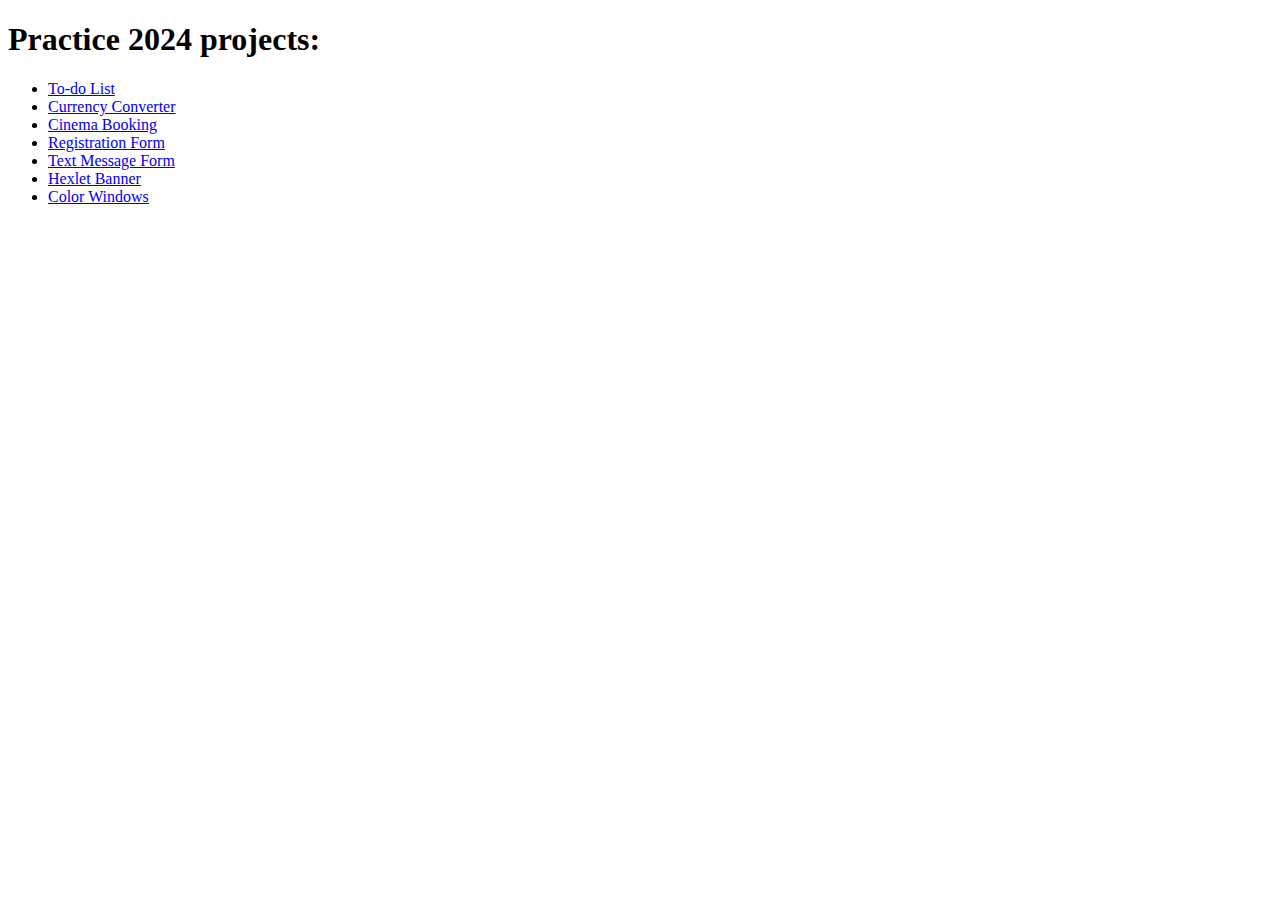
<file: index.html>
<!DOCTYPE html>
<html>

<head>
    <meta charset="utf-8" />
    <meta name="viewport" content="width=device-width, initial-scale=1">
    <title>Practice 2024</title>
</head>

<body>
    <h1>Practice 2024 projects:</h1>
    <ul>
    	<li><a href="/practice-2024-to-do-list/">To-do List</a></li>
    	<li><a href="/practice-2024-currency-converter/">Currency Converter</a></li>
    	<li><a href="/practice-2024-cinema-booking/">Cinema Booking</a></li>
    	<li><a href="/practice-2024-registration-form/">Registration Form</a></li>
    	<li><a href="/practice-2024-text-message-form/">Text Message Form</a></li>
    	<li><a href="/practice-2024-hexlet-banner/">Hexlet Banner</a></li>
    	<li><a href="/practice-2024-color-windows/">Color Windows</a></li>
    </ul>
</body>

</html>
</file>
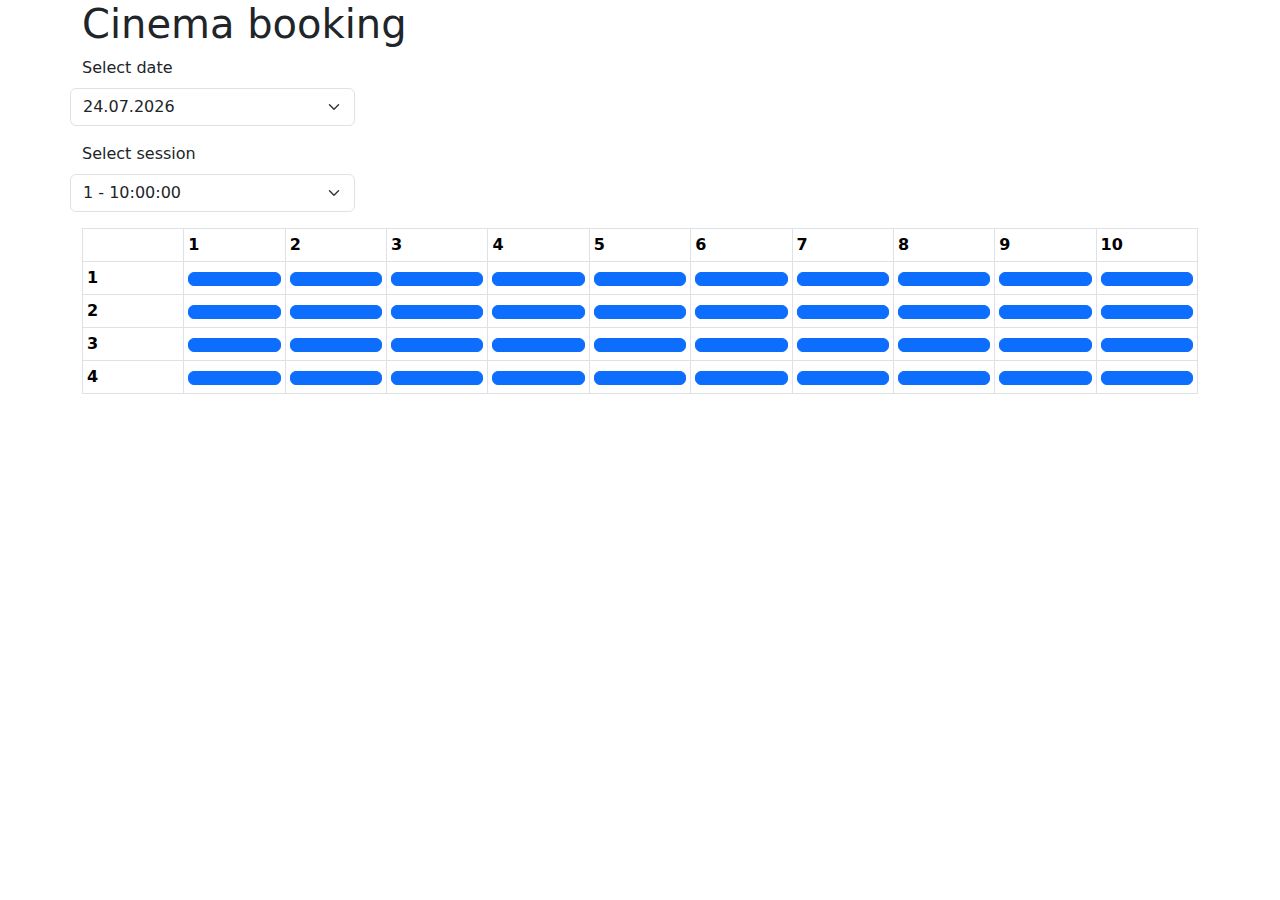
<file: practice-2024-cinema-booking/index.html>
<!doctype html><html><head><meta charset="utf-8"/><meta name="viewport" content="width=device-width,initial-scale=1"><title>Webpack App</title><script defer="defer" src="main.js"></script></head><body><div class="modal fade" id="modal" tabindex="-1" aria-labelledby="modalLabel" aria-hidden="true"><div class="modal-dialog"><div class="modal-content"><div class="modal-header"><h5 class="modal-title" id="modalLabel">Booking</h5><button type="button" class="btn-close" data-bs-dismiss="modal" aria-label="Close"></button></div><div class="modal-body"><p>Modal body text goes here.</p></div><div class="modal-footer"><button type="button" class="btn btn-primary" data-bs-dismiss="modal" id="bookBtn">Book</button></div></div></div></div><div class="container"><div class="row"><h1>Cinema booking</h1></div><div class="row"><form class="col-3"><div class="row"><label class="form-label">Select date</label> <select class="form-select form-select mb-3" name="date" id="date"></select> <label class="form-label">Select session</label> <select class="form-select form-select mb-3" name="session" id="session"></select></div></form></div><div class="row g-0"><table class="table table-bordered table-sm" id="timeTable"><thead><tr><th scope="col" class="col-1"></th></tr></thead><tbody></tbody></table></div></div></body></html>
</file>
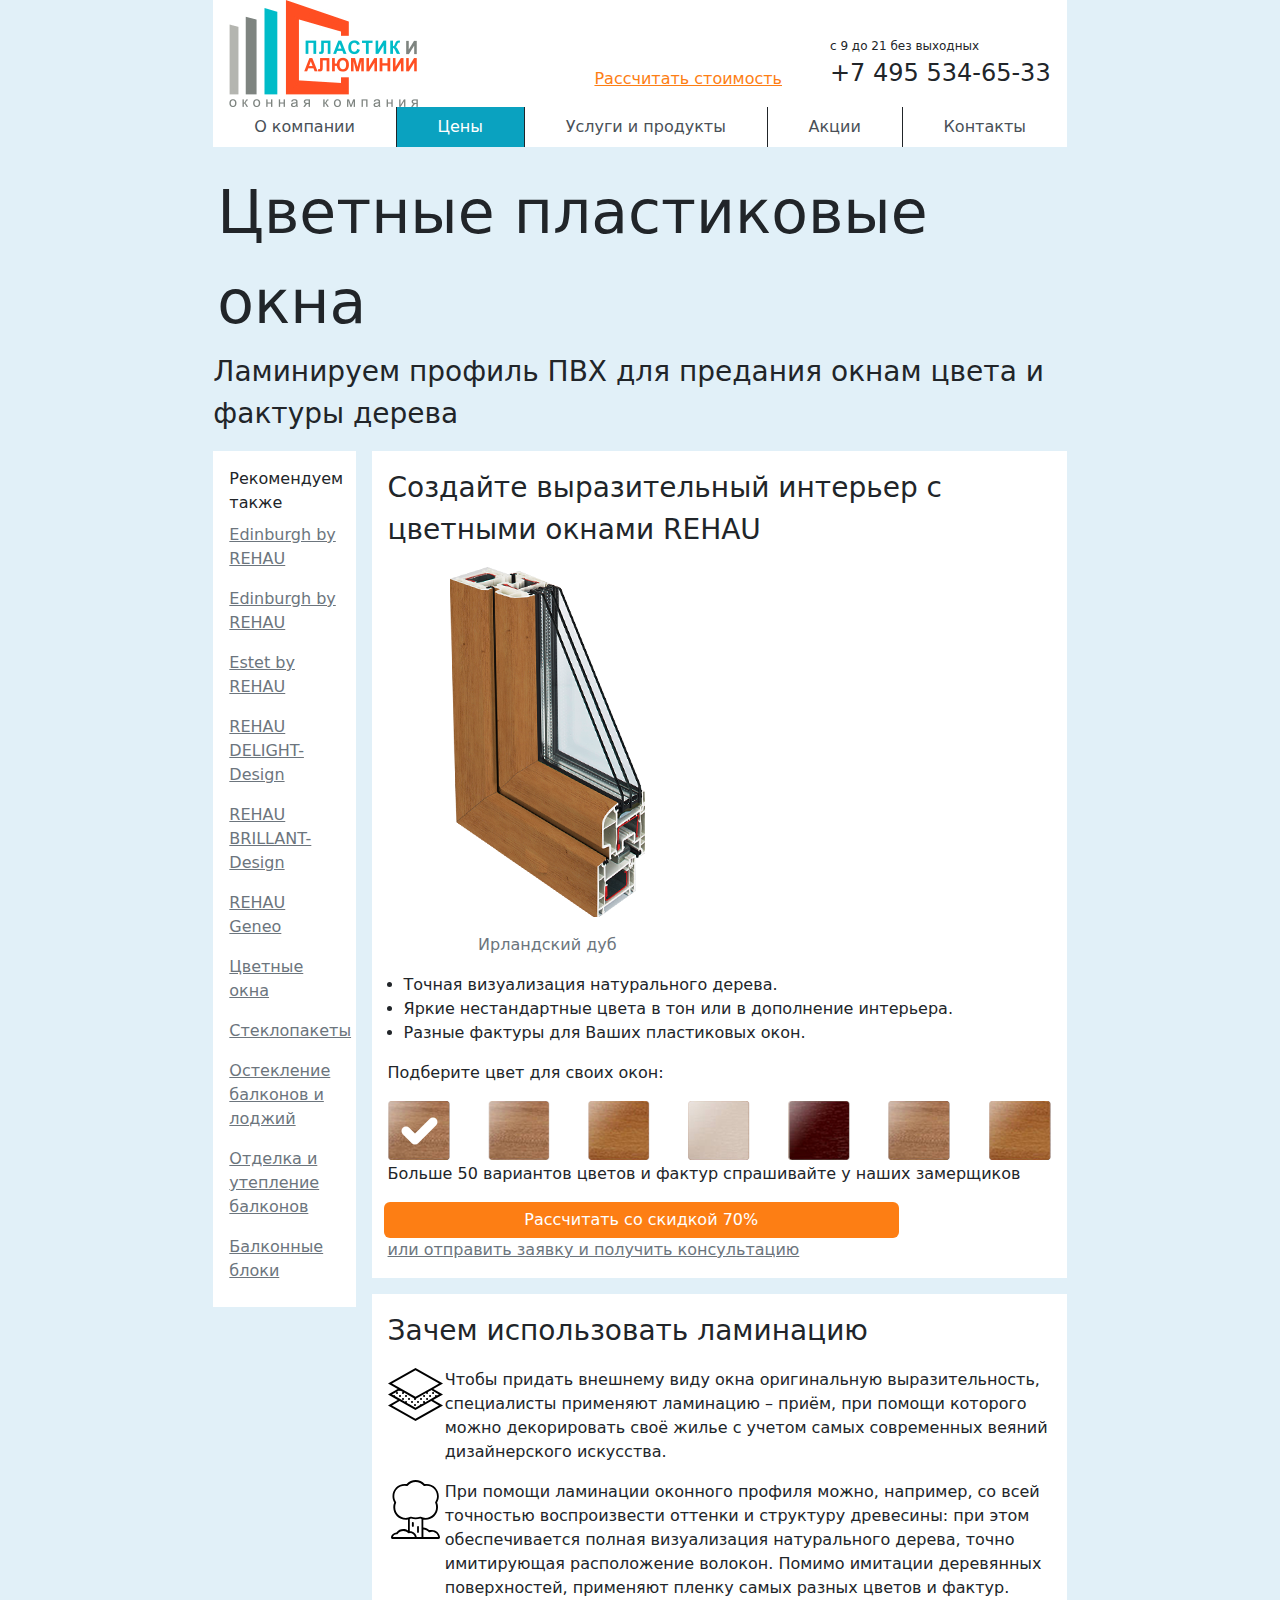
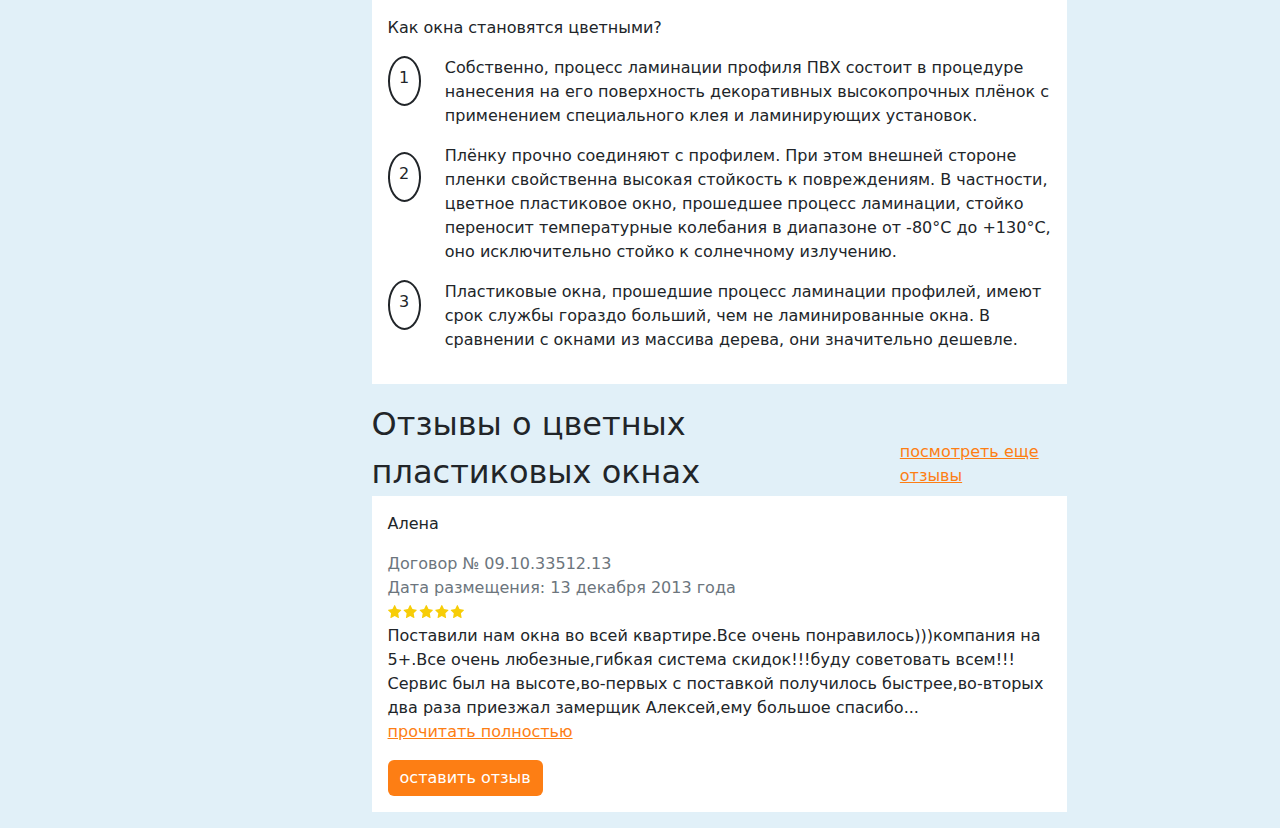
<file: practice-2024-color-windows/index.html>
<!doctype html><html><head><meta charset="utf-8"/><meta name="viewport" content="width=device-width,initial-scale=1"><title>hexlet-banner</title><script defer="defer" src="main.js"></script></head><body><div class="container-fluid"><div class="row justify-content-center"><div class="col-8 p-0"><header class="d-flex flex-row bg-white justify-content-end align-items-end px-3"><div class="me-auto"><img src="assets/logo.png"></div><div class="pe-5 pb-3"><a class="link-primary" href="#">Рассчитать стоимость</a></div><div><p class="fs-12 m-0">с 9 до 21 без выходных</p><p class="fs-4">+7 495 534-65-33</p></div></header><ul class="nav nav-pills nav-fill mb-3 bg-white" id="pills-tab" role="tablist"><li class="nav-item border-end border-dark" role="presentation"><button class="nav-link" id="pills-home-tab" data-bs-toggle="pill" data-bs-target="#pills-home" type="button" role="tab" aria-controls="pills-home" aria-selected="true">О компании</button></li><li class="nav-item border-end border-dark" role="presentation"><button class="nav-link active" id="pills-prices-tab" data-bs-toggle="pill" data-bs-target="#pills-prices" type="button" role="tab" aria-controls="pills-prices" aria-selected="false">Цены</button></li><li class="nav-item border-end border-dark" role="presentation"><button class="nav-link" id="pills-products-tab" data-bs-toggle="pill" data-bs-target="#pills-products" type="button" role="tab" aria-controls="pills-products" aria-selected="false">Услуги и продукты</button></li><li class="nav-item border-end border-dark" role="presentation"><button class="nav-link" id="pills-promotions-tab" data-bs-toggle="pill" data-bs-target="#pills-promotions" type="button" role="tab" aria-controls="pills-promotions" aria-selected="false">Акции</button></li><li class="nav-item" role="presentation"><button class="nav-link" id="pills-contact-tab" data-bs-toggle="pill" data-bs-target="#pills-contact" type="button" role="tab" aria-controls="pills-contact" aria-selected="false">Контакты</button></li></ul><div class="row m-0"><p class="p-0 fs-1 m-1">Цветные пластиковые окна</p><p class="p-0 fs-3">Ламинируем профиль ПВХ для предания окнам цвета и фактуры дерева</p></div><div class="row m-0"><aside class="col-2 p-0 m-0"><div class="p-3 bg-white">Рекомендуем также<ul class="list-group"><li class="list-group-item px-0"><a class="link-secondary" href="#">Edinburgh by REHAU</a></li><li class="list-group-item px-0"><a class="link-secondary" href="#">Edinburgh by REHAU</a></li><li class="list-group-item px-0"><a class="link-secondary" href="#">Estet by REHAU</a></li><li class="list-group-item px-0"><a class="link-secondary" href="#">REHAU DELIGHT-Design</a></li><li class="list-group-item px-0"><a class="link-secondary" href="#">REHAU BRILLANT-Design</a></li><li class="list-group-item px-0"><a class="link-secondary" href="#">REHAU Geneo</a></li><li class="list-group-item px-0"><a class="link-secondary" href="#">Цветные окна</a></li><li class="list-group-item px-0"><a class="link-secondary" href="#">Стеклопакеты</a></li><li class="list-group-item px-0"><a class="link-secondary" href="#">Остекление балконов и лоджий</a></li><li class="list-group-item px-0"><a class="link-secondary" href="#">Отделка и утепление балконов</a></li><li class="list-group-item px-0"><a class="link-secondary" href="#">Балконные блоки</a></li></ul></div></aside><main class="col p-0 ms-3 tab-content" id="pills-tabContent"><div class="tab-pane fade" id="pills-home" role="tabpanel" aria-labelledby="pills-home-tab"><div class="bg-white mb-3 p-3">О компании</div></div><div class="tab-pane fade show active" id="pills-prices" role="tabpanel" aria-labelledby="pills-prices-tab"><div class="bg-white mb-3 p-3"><div class="row"><p class="fs-3">Создайте выразительный интерьер с цветными окнами REHAU</p></div><div class="row"><div class="col-6"><div class="d-flex flex-column align-items-center"><img src="assets/window.png"><p class="text-secondary mt-3">Ирландский дуб</p></div></div><div class="col"><div class="row ps-3"><ul><li>Точная визуализация натурального дерева.</li><li>Яркие нестандартные цвета в тон или в дополнение интерьера.</li><li>Разные фактуры для Ваших пластиковых окон.</li></ul></div><div class="row"><p>Подберите цвет для своих окон:</p></div><div class="d-flex flex-row justify-content-between"><div class="form-check check-input-bg" style="background-image: url(assets/color0.png)"><input class="form-check-input" type="radio" name="radio" id="radio1" checked="checked"></div><div class="form-check check-input-bg" style="background-image: url(assets/color1.png)"><input class="form-check-input" type="radio" name="radio" id="radio2"></div><div class="form-check check-input-bg" style="background-image: url(assets/color2.png)"><input class="form-check-input" type="radio" name="radio" id="radio3"></div><div class="form-check check-input-bg" style="background-image: url(assets/color3.png)"><input class="form-check-input" type="radio" name="radio" id="radio4"></div><div class="form-check check-input-bg" style="background-image: url(assets/color4.png)"><input class="form-check-input" type="radio" name="radio" id="radio5"></div><div class="form-check check-input-bg" style="background-image: url(assets/color5.png)"><input class="form-check-input" type="radio" name="radio" id="radio6"></div><div class="form-check check-input-bg" style="background-image: url(assets/color6.png)"><input class="form-check-input" type="radio" name="radio" id="radio7"></div></div><div class="row"><p>Больше 50 вариантов цветов и фактур спрашивайте у наших замерщиков</p></div><div class="row"><button type="button" class="btn btn-primary w-75 mx-2">Рассчитать со скидкой 70%</button> <a class="link-secondary" href="#">или отправить заявку и получить консультацию</a></div></div></div></div><div class="bg-white mb-3 p-3"><div class="row"><p class="fs-3">Зачем использовать ламинацию</p></div><div class="row"><div class="col-1"><img src="assets/icon1.svg"></div><div class="col"><p>Чтобы придать внешнему виду окна оригинальную выразительность, специалисты применяют ламинацию – приём, при помощи которого можно декорировать своё жилье с учетом самых современных веяний дизайнерского искусства.</p></div></div><div class="row"><div class="col-1"><img src="assets/icon2.svg"></div><div class="col"><p>При помощи ламинации оконного профиля можно, например, со всей точностью воспроизвести оттенки и структуру древесины: при этом обеспечивается полная визуализация натурального дерева, точно имитирующая расположение волокон. Помимо имитации деревянных поверхностей, применяют пленку самых разных цветов и фактур.</p></div></div><div class="row"><p>Как окна становятся цветными?</p></div><div class="row"><div class="col-1"><div class="d-flex align-content-center"><div class="border border-2 rounded-circle border-dark circle d-inline-block text-center">1</div></div></div><div class="col"><p>Собственно, процесс ламинации профиля ПВХ состоит в процедуре нанесения на его поверхность декоративных высокопрочных плёнок с применением специального клея и ламинирующих установок.</p></div></div><div class="row"><div class="col-1"><div class="d-flex align-content-center mt-2"><div class="border border-2 rounded-circle border-dark circle d-inline-block text-center">2</div></div></div><div class="col"><p>Плёнку прочно соединяют с профилем. При этом внешней стороне пленки свойственна высокая стойкость к повреждениям. В частности, цветное пластиковое окно, прошедшее процесс ламинации, стойко переносит температурные колебания в диапазоне от -80°С до +130°С, оно исключительно стойко к солнечному излучению.</p></div></div><div class="row"><div class="col-1"><div class="d-flex align-content-center"><div class="border border-2 rounded-circle border-dark circle d-inline-block text-center">3</div></div></div><div class="col"><p>Пластиковые окна, прошедшие процесс ламинации профилей, имеют срок службы гораздо больший, чем не ламинированные окна. В сравнении с окнами из массива дерева, они значительно дешевле.</p></div></div></div><div class="d-flex flex-row justify-content-end align-items-end px-0"><div class="me-auto"><p class="mb-0 fs-2">Отзывы о цветных пластиковых окнах</p></div><div class="pb-2"><a class="link-primary d-inline" href="#">посмотреть еще отзывы</a></div></div><div class="bg-white mb-3 p-3"><p>Алена</p><p class="text-secondary mb-0">Договор № 09.10.33512.13<br>Дата размещения: 13 декабря 2013 года</p><img src="assets/stars.svg" alt=""><p class="mb-0">Поставили нам окна во всей квартире.Все очень понравилось)))компания на 5+.Все очень любезные,гибкая система скидок!!!буду советовать всем!!!Сервис был на высоте,во-первых с поставкой получилось быстрее,во-вторых два раза приезжал замерщик Алексей,ему большое спасибо...</p><a class="link-primary d-block mb-3" href="#">прочитать полностью</a> <button type="button" class="btn btn-primary">оставить отзыв</button></div></div><div class="tab-pane fade" id="pills-products" role="tabpanel" aria-labelledby="pills-products-tab"><div class="bg-white mb-3 p-3">Услуги и продукты</div></div><div class="tab-pane fade" id="pills-promotions" role="tabpanel" aria-labelledby="pills-promotions-tab"><div class="bg-white mb-3 p-3">Акции</div></div><div class="tab-pane fade" id="pills-contact" role="tabpanel" aria-labelledby="pills-contact-tab"><div class="bg-white mb-3 p-3">Контакты</div></div></main></div></div></div></div></body></html>
</file>
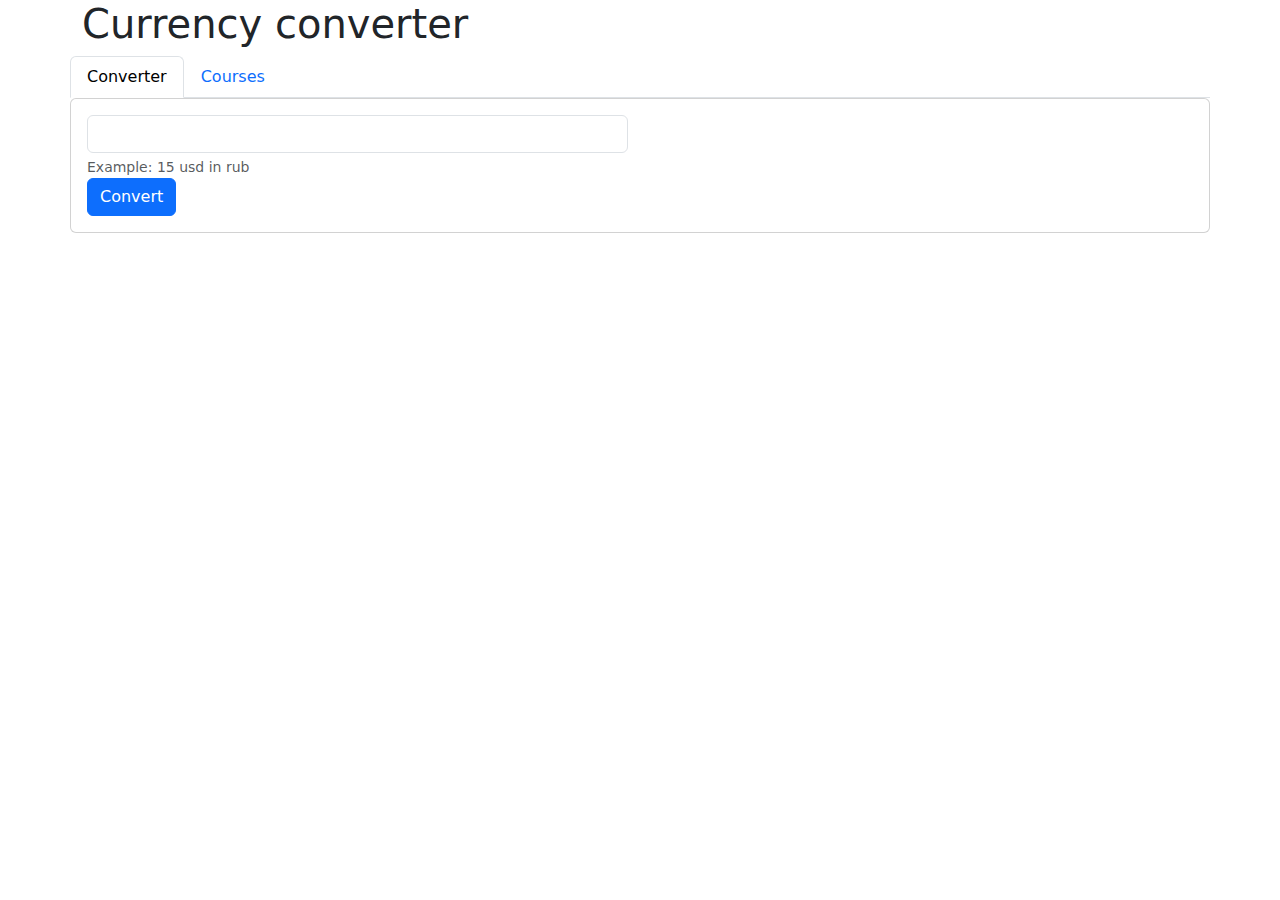
<file: practice-2024-currency-converter/index.html>
<!doctype html><html><head><meta charset="utf-8"/><meta name="viewport" content="width=device-width,initial-scale=1"><title>Webpack App</title><script defer="defer" src="main.js"></script></head><body><div class="container"><div class="row"><h1>Currency converter</h1></div><div class="row"><ul class="nav nav-tabs" id="tab" role="tablist"><li class="nav-item" role="presentation"><button class="nav-link active" id="converter-tab" data-bs-toggle="tab" data-bs-target="#converter" type="button" role="tab" aria-controls="home" aria-selected="true">Converter</button></li><li class="nav-item" role="presentation"><button class="nav-link" id="rates-tab" data-bs-toggle="tab" data-bs-target="#rates" type="button" role="tab" aria-controls="rates" aria-selected="false">Courses</button></li></ul></div><div class="row card"><div class="tab-content card-body" id="tabContent"><div class="tab-pane fade show active" id="converter" role="tabpanel" aria-labelledby="converter-tab"><form class="col"><div class="row"><div class="col"><input class="form-control" id="inputConverterString" placeholder="" name="converterString"><div id="converterStringHelper" class="form-text">Example: 15 usd in rub</div></div><div class="col"><p id="converterResult"></p></div></div><div class="row"><div class="col"><button type="submit" class="btn btn-primary">Convert</button></div></div></form></div><div class="tab-pane fade" id="rates" role="tabpanel" aria-labelledby="rates-tab"><form class="col"><div class="row"><label class="form-label">Base currency</label> <select class="form-select form-select mb-3" aria-label="currencies" name="baseCurrency"></select></div><div class="row"><ul class="list-group"><li class="list-group-item">1 USD = 63.49 RUB</li><li class="list-group-item">1 EUR = 72.20 RUB</li></ul></div></form></div></div></div></div></body></html>
</file>
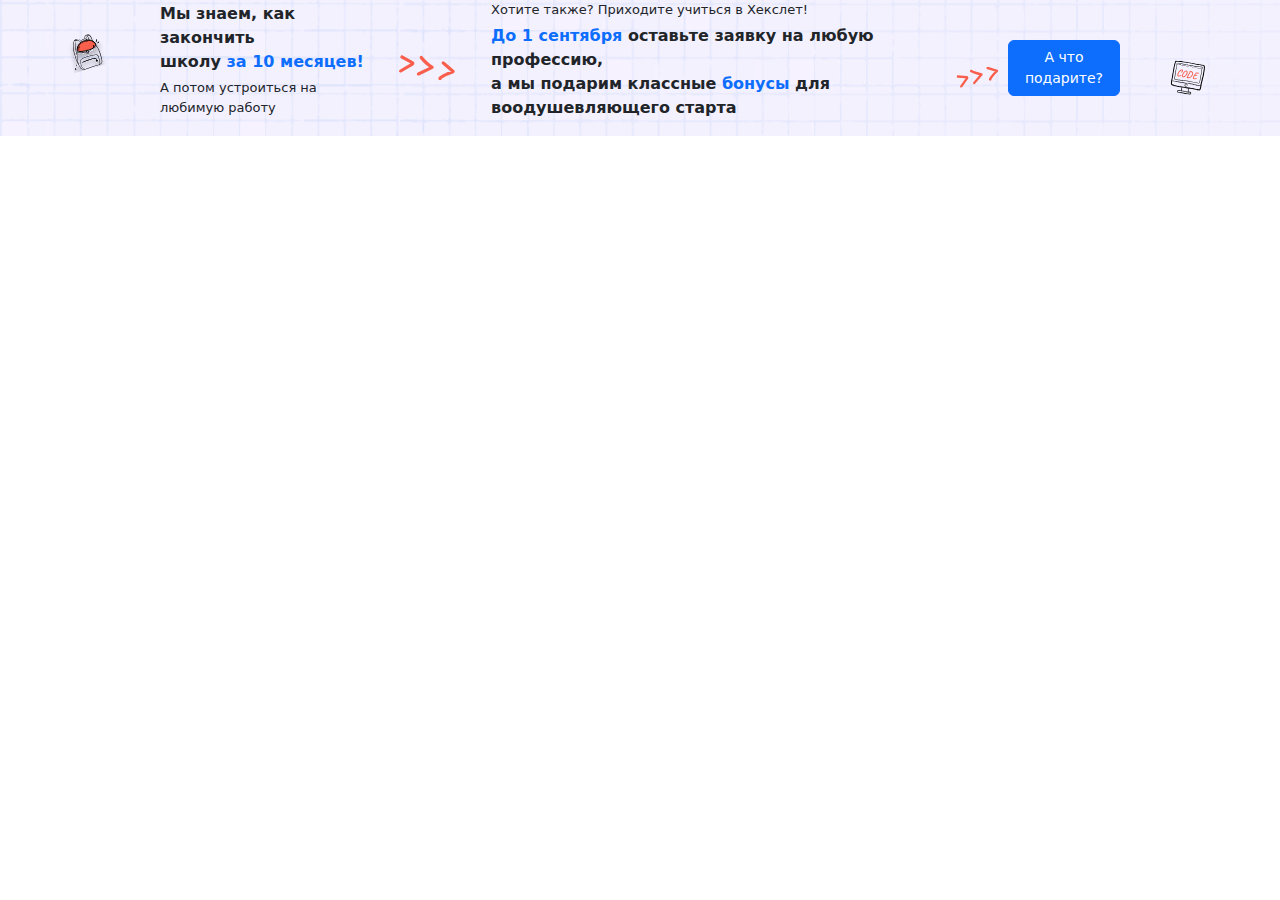
<file: practice-2024-hexlet-banner/index.html>
<!doctype html><html><head><meta charset="utf-8"/><meta name="viewport" content="width=device-width,initial-scale=1"><title>hexlet-banner</title><script defer="defer" src="main.js"></script></head><body><div class="modal modal-lg fade" id="modal" tabindex="-1" aria-labelledby="modalLabel" aria-hidden="true"><div class="modal-dialog"><div class="modal-content" style="background-image: url(assets/background.png)"><div class="modal-body ps-5"><div class="row justify-content-end pe-2"><button type="button" class="btn-close" data-bs-dismiss="modal" aria-label="Close"></button></div><div class="row"><div class="col-7"><div class="row"><h2 class="text-primary">Хочу стать разработчиком!</h2></div><div class="row"><p class="fs-18"><strong>И получить один из трех подарков</strong></p></div><div class="row"><div class="col-1 p-0"><img src="assets/revenue.svg"></div><div class="col-11 pe-3"><p class="fs-15"><strong>Именной депозит на 20к.</strong> Будет доступен после покупки профессии, им можно оплачивать дальнейшее обучение в Хекслете</p></div></div><div class="row"><div class="col-1 p-0"><img src="assets/online-chat.svg"></div><div class="col-11 pe-3"><p class="fs-15"><strong>Консультация с карьерным экспертом в IT.</strong><br/>Прояснит вопросы будущего трудоустройства: от поиска первой работы до развития карьеры</p></div></div><div class="row"><div class="col-1 p-0"><img src="assets/notes.svg"></div><div class="col-11 pe-3"><p class="fs-15"><strong>Возможность заморозить обучение на 2 месяца.</strong><br/>Перерыв, если нужно будет восстановить силы<br/>и не учиться</p></div></div><div class="row"><p class="fs-12">*Подарок определит сотрудник Хекслета после беседы. Мы уточним ваши намерения, поможем с выбором, а если поймем, что программирование – это не ваше, честно отговорим от обучения</p></div></div><div class="col-4 pt-4"><form><div class="form-floating mb-3"><input class="form-control" id="nameInput" placeholder="Имя"> <label for="nameInput" class="text-black-50 fs-13">Имя</label></div><div class="form-floating mb-3"><input type="email" class="form-control" id="emailInput" placeholder="example@gmail.com" value="example@gmail.com"> <label for="emailInput" class="text-black-50 fs-13">Электронная почта</label></div><div class="form-floating mb-3"><input class="form-control" id="phoneInput" placeholder="Номер телефона"> <label for="phoneInput" class="text-black-50 fs-13">Номер телефона</label></div><div class="form-floating mb-3"><select class="form-select" id="facultySelect"><option style="display:none"></option><option value="1">One</option><option value="2">Two</option><option value="3">Three</option></select> <label for="facultySelect" class="text-black-50 fs-13">Хочу на факультет</label></div><button type="submit" class="btn btn-primary w-100 fs-18 fw-bold" data-bs-dismiss="modal" id="bookBtn">Жду звонка</button><p class="fs-10 pt-1">Даю согласие на обработку персональных данных, соглашаюсь с «Политикой конфиденциальности» и «Условиями оказания услуг»</p></form></div><div class="col-1 p-0"><img src="assets/arrow.svg"></div></div></div></div></div></div><div style="background-image: url(assets/background1.png)"><div class="d-flex flex-row align-items-center"><div><img src="assets/school-bag.svg"></div><div class=""><p class="mb-1"><strong>Мы знаем, как закончить<br/>школу <span class="text-primary">за 10 месяцев!</span></strong></p><p class="fs-13">А потом устроиться на любимую работу</p></div><div><img src="assets/arrows1.svg"></div><div><p class="fs-13 mb-1">Хотите также? Приходите учиться в Хекслет!</p><p><strong><span class="text-primary">До 1 сентября</span> оставьте заявку на любую профессию,<br/>а мы подарим классные <span class="text-primary">бонусы</span> для воодушевляющего старта</strong></p></div><div><img src="assets/arrows2.svg"></div><div><button type="button" class="btn btn-primary fs-14" id="addBtn" data-bs-target="#modal" data-bs-toggle="modal">А что подарите?</button></div><div><img src="assets/computer.svg"></div></div></div></body></html>
</file>
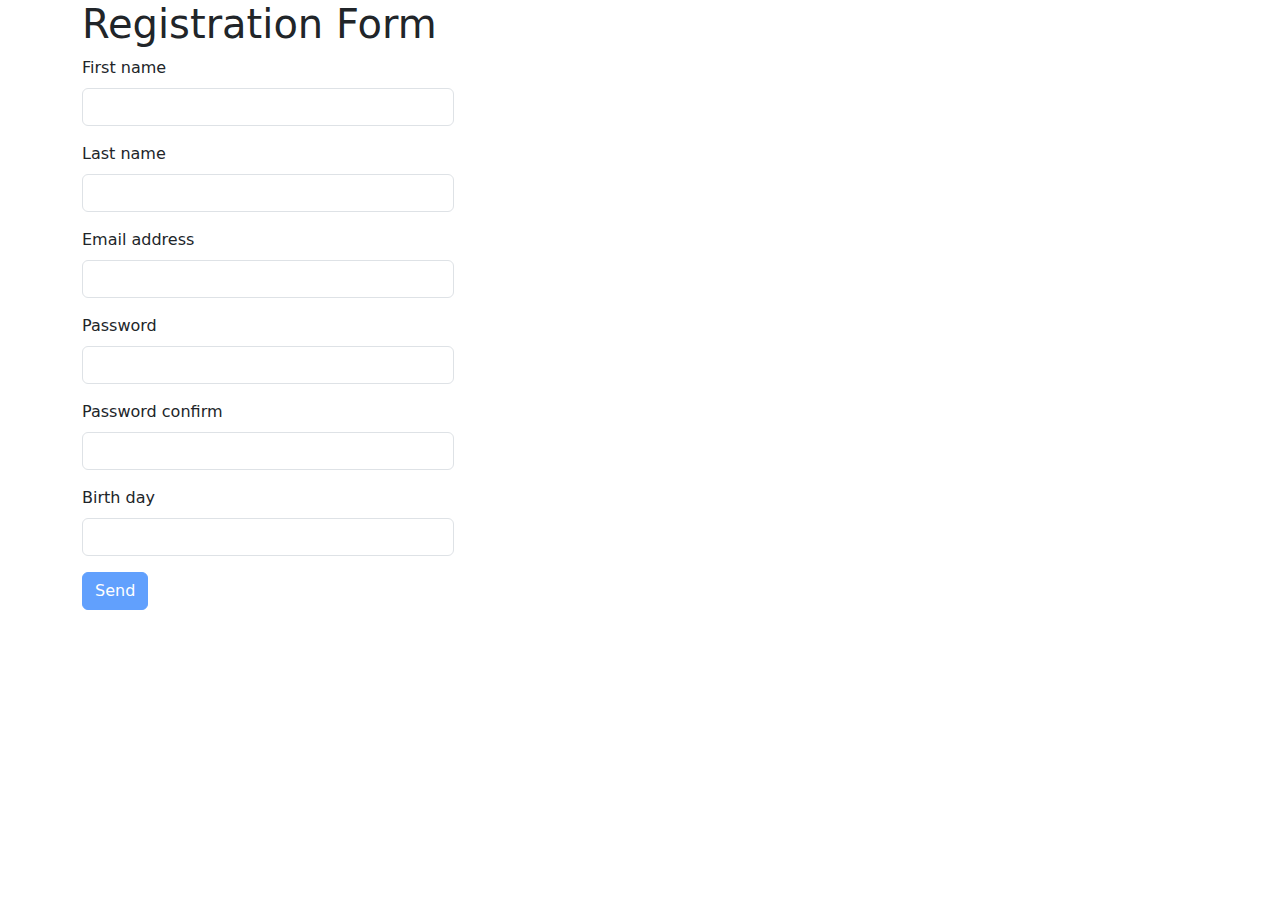
<file: practice-2024-registration-form/index.html>
<!doctype html><html lang="en"><head><meta charset="utf-8"><meta name="viewport" content="width=device-width,initial-scale=1"><title>Registration Form</title><script defer="defer" src="main.js"></script></head><body><div class="container"><div class="row"><h1>Registration Form</h1></div><div><form class="col-4"><div class="mb-3"><label for="first-name" class="form-label">First name</label> <input class="form-control" name="firstName" id="first-name"></div><div class="mb-3"><label for="last-name" class="form-label">Last name</label> <input class="form-control" name="lastName" id="last-name"></div><div class="mb-3"><label for="email" class="form-label">Email address</label> <input class="form-control" name="email" id="email"></div><div class="mb-3"><label for="password" class="form-label">Password</label> <input type="password" class="form-control" name="password" id="password"></div><div class="mb-3"><label for="password-confirm" class="form-label">Password confirm</label> <input type="password" class="form-control" name="passwordConfirm" id="password-confirm"></div><div class="mb-3"><label for="birth-day" class="form-label">Birth day</label> <input class="form-control" name="birthDay" id="birth-day"></div><button type="submit" class="btn btn-primary" id="form-button" name="button" disabled="disabled">Send</button></form></div></div></body></html>
</file>
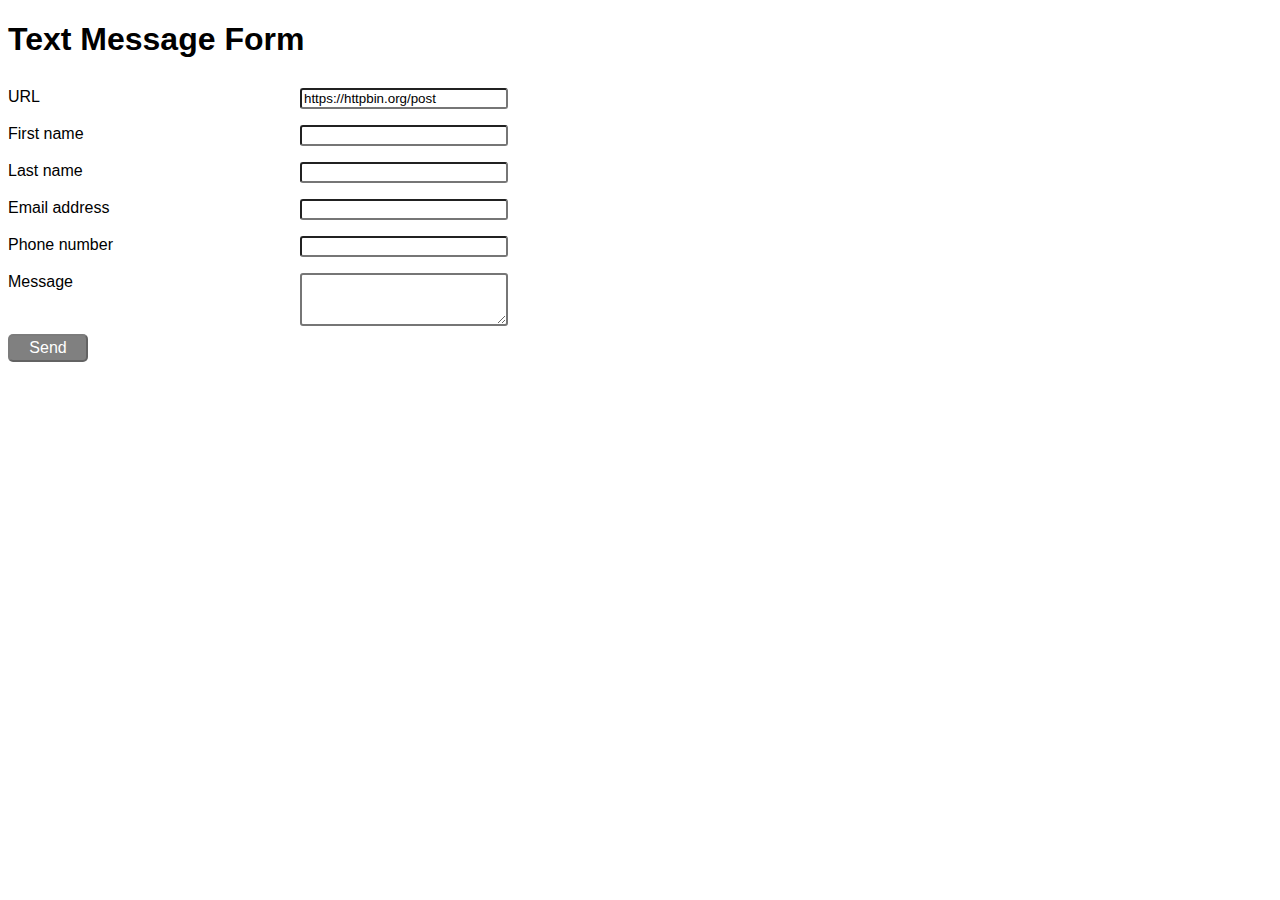
<file: practice-2024-text-message-form/index.html>
<!doctype html><html lang="en"><head><meta charset="utf-8"><meta name="viewport" content="width=device-width,initial-scale=1"><title>Text Message Form</title><script defer="defer" src="main.js"></script></head><body><div class="container"><div><h1>Text Message Form</h1></div><div class="flex-container"><form class="flex-container flex-column"><div class="flex-container form-item"><label for="url" class="form-label">URL</label> <input class="form-control" name="url" id="url" value="https://httpbin.org/post"></div><div class="flex-container form-item"><label for="first-name" class="form-label">First name</label> <input class="form-control" name="firstName" id="first-name"></div><div class="flex-container form-item"><label for="last-name" class="form-label">Last name</label> <input class="form-control" name="lastName" id="last-name"></div><div class="flex-container form-item"><label for="email" class="form-label">Email address</label> <input class="form-control" name="email" id="email"></div><div class="flex-container form-item"><label for="birth-day" class="form-label">Phone number</label> <input class="form-control" name="phoneNumber" id="phone-number"></div><div class="flex-container form-item"><label for="form-text" class="form-label">Message</label> <textarea class="form-control" id="form-text" rows="3" name="text"></textarea></div><button type="submit" class="btn" id="form-button" name="button" disabled="disabled">Send</button></form></div></div></body></html>
</file>
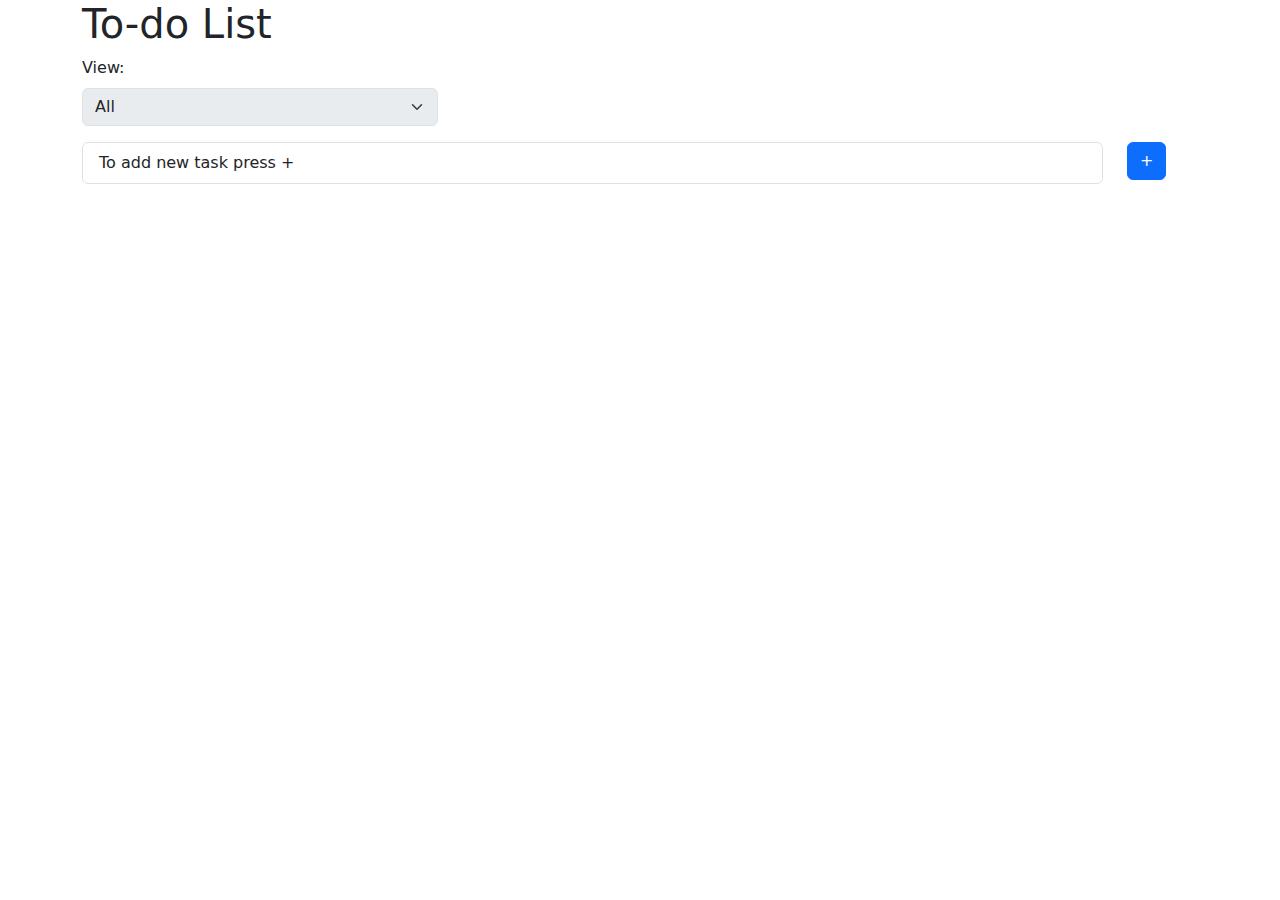
<file: practice-2024-to-do-list/index.html>
<!doctype html><html><head><meta charset="utf-8"/><meta name="viewport" content="width=device-width,initial-scale=1"><title>Webpack App</title><script defer="defer" src="main.js"></script></head><body><div class="modal fade" id="modal" tabindex="-1" aria-labelledby="modalLabel" aria-hidden="true"><div class="modal-dialog"><div class="modal-content"><div class="modal-header"><h5 class="modal-title" id="modalLabel">Add task</h5><button type="button" class="btn-close" data-bs-dismiss="modal" aria-label="Close"></button></div><div class="modal-body"><form id="addForm"><div class="mb-3"><label for="taskName" class="form-label">Task name</label> <input class="form-control" name="taskName" id="taskName"></div></form></div><div class="modal-footer"><button type="button" class="btn btn-primary" data-bs-dismiss="modal" id="addBtn">Add</button></div></div></div></div><div class="container"><div class="row"><h1>To-do List</h1></div><div class="row"><form class="col-4" id="filterForm"><label class="form-label">View:</label> <select class="form-select form-select mb-3" name="filter" id="filter" disabled="disabled"><option selected="selected" value="all">All</option><option value="done">Done</option><option value="undone">Undone</option></select></form></div><div><div class="row"><div class="col"><ul class="list-group" id="taskList"><li class="list-group-item">To add new task press +</li></ul></div><div class="col-1"><button type="button" class="btn btn-primary" id="addBtn" data-bs-target="#modal" data-bs-toggle="modal">+</button></div></div><div class="row invisible" id="counters"><p>Done: <u id="doneCounter">...</u></p><p>Undone: <u id="undoneCounter">...</u></p></div></div></div></body></html>
</file>
